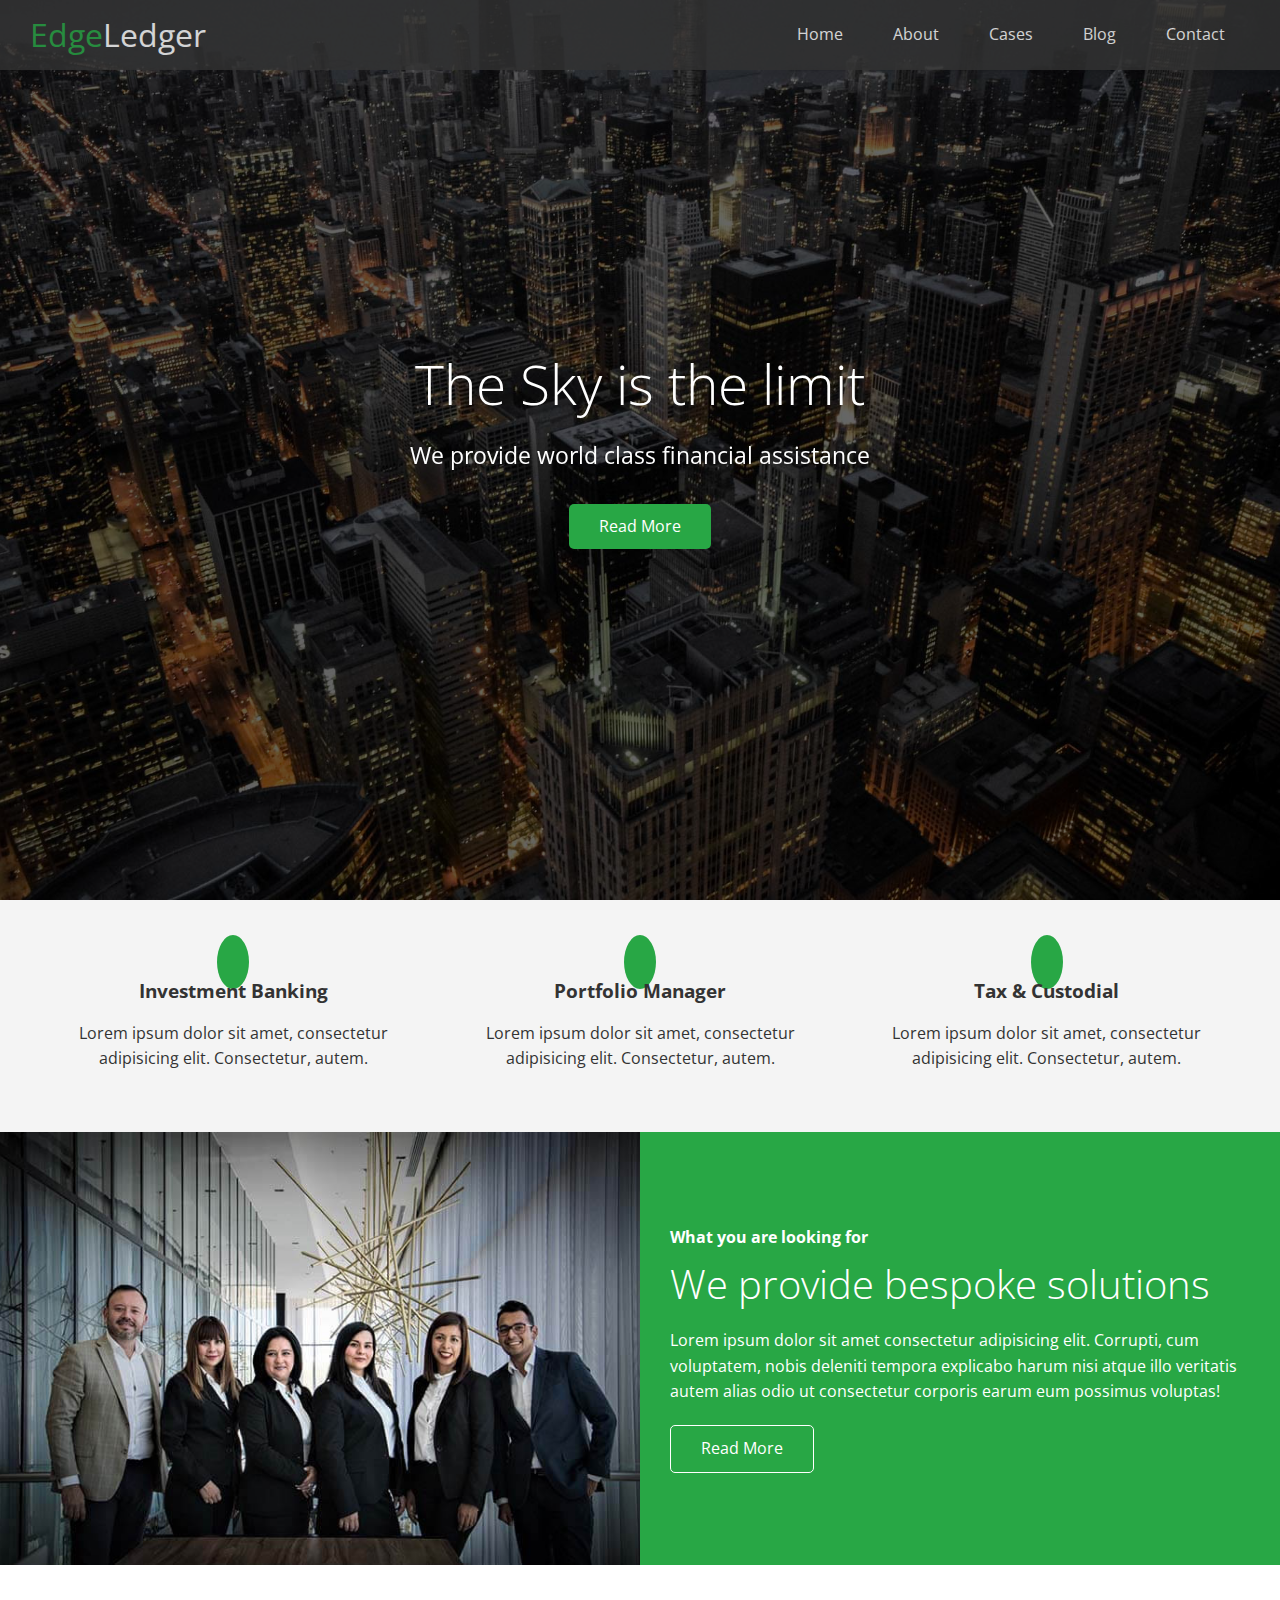
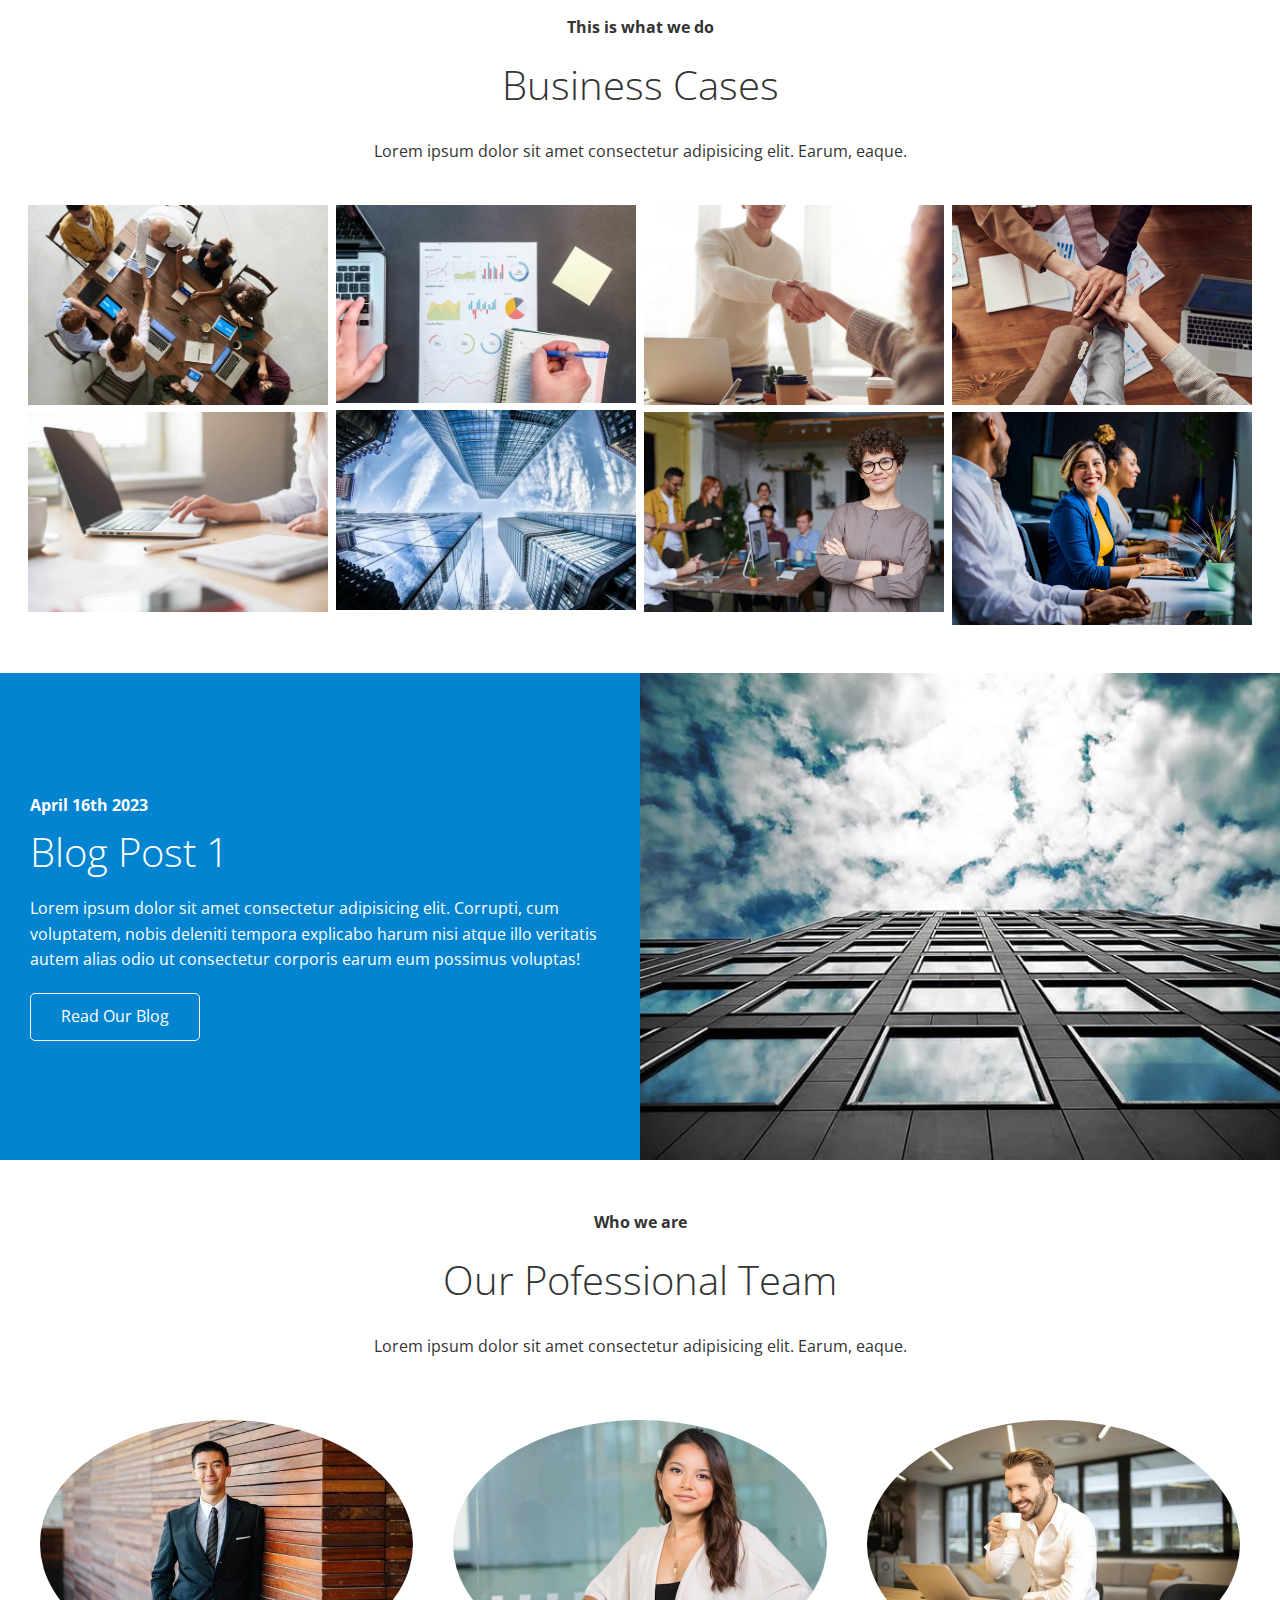
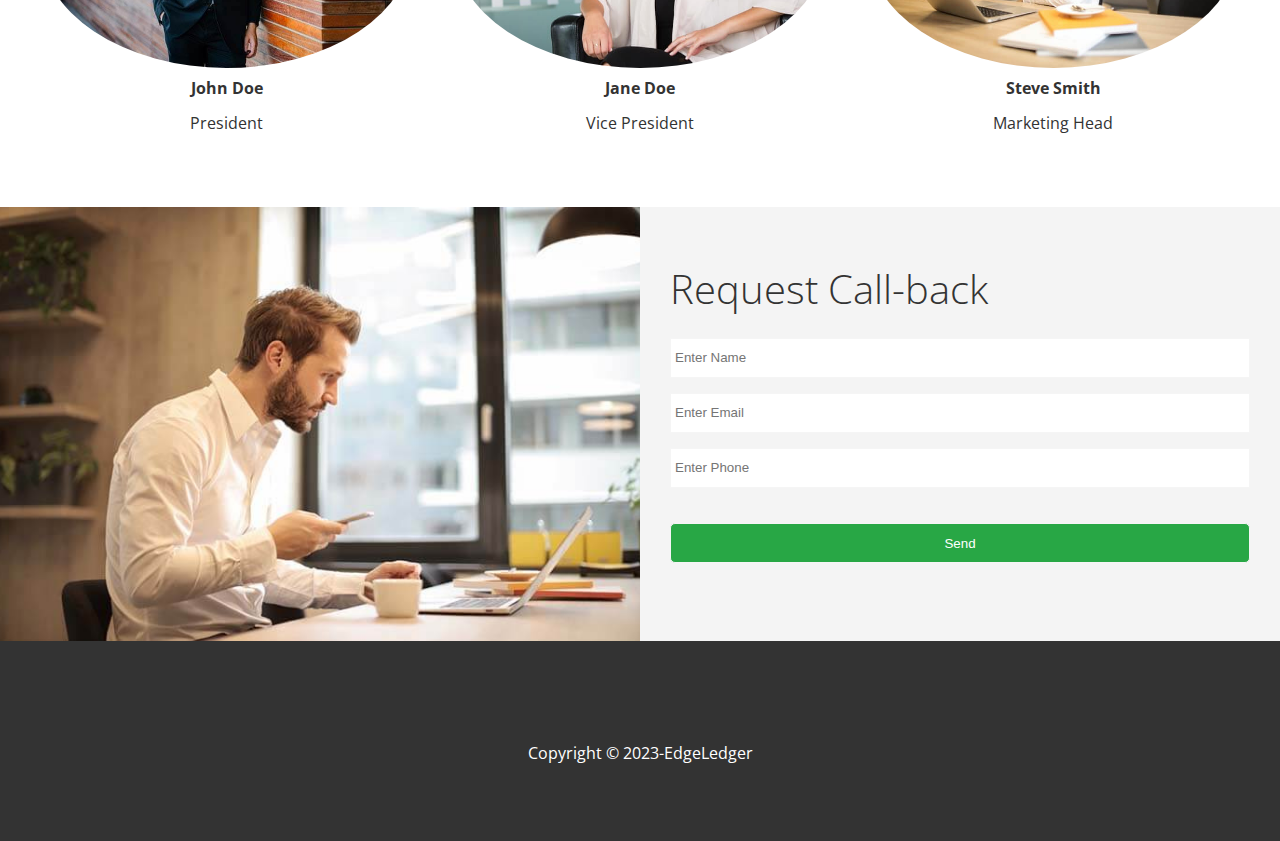
<file: index.html>
<!-- @format -->

<!DOCTYPE html>
<html lang="en">
  <head>
    <meta charset="UTF-8" />
    <meta http-equiv="X-UA-Compatible" content="IE=edge" />
    <meta name="viewport" content="width=device-width, initial-scale=1.0" />

    <!-- Font Awesome -->
    <link
      rel="stylesheet"
      href="https://cdnjs.cloudflare.com/ajax/libs/font-awesome/6.3.0/css/all.min.css"
      integrity="sha512-SzlrxWUlpfuzQ+pcUCosxcglQRNAq/DZjVsC0lE40xsADsfeQoEypE+enwcOiGjk/bSuGGKHEyjSoQ1zVisanQ=="
      crossorigin="anonymous"
      referrerpolicy="no-referrer"
    />

    <!-- Stylesheets -->
    <link rel="stylesheet" href="./css/utilities.css" />
    <link rel="stylesheet" href="./css/style.css" />
    <title>Welcome to EdgeLedger</title>
  </head>

  <body id="home">
    <header class="hero">
      <div id="navbar" class="navbar">
        <h1 class="logo">
          <span class="text-primary"><i class="fas fa-book-open"></i> Edge</span
          >Ledger
        </h1>
        <nav>
          <ul>
            <li><a href="#home">Home</a></li>
            <li><a href="#about">About</a></li>
            <li><a href="#cases">Cases</a></li>
            <li><a href="#blog">Blog</a></li>
            <li><a href="#contact">Contact</a></li>
          </ul>
        </nav>
      </div>

      <div class="content">
        <h1>The Sky is the limit</h1>
        <p>We provide world class financial assistance</p>
        <a href="#about" class="btn"
          ><i class="fas fa-chevron-right"></i> Read More</a
        >
      </div>
    </header>

    <main>
      <!-- About: Icons -->
      <section id="about" class="icons bg-light">
        <div class="flex-items">
          <div>
            <i class="fas fa-university fa-2x"></i>
            <div>
              <h3>Investment Banking</h3>
              <p>
                Lorem ipsum dolor sit amet, consectetur adipisicing elit.
                Consectetur, autem.
              </p>
            </div>
          </div>
          <div>
            <i class="fas fa-book-reader fa-2x"></i>
            <div>
              <h3>Portfolio Manager</h3>
              <p>
                Lorem ipsum dolor sit amet, consectetur adipisicing elit.
                Consectetur, autem.
              </p>
            </div>
          </div>
          <div>
            <i class="fas fa-pencil-alt fa-2x"></i>
            <div>
              <h3>Tax & Custodial</h3>
              <p>
                Lorem ipsum dolor sit amet, consectetur adipisicing elit.
                Consectetur, autem.
              </p>
            </div>
          </div>
        </div>
      </section>

      <!-- About: Solution -->
      <section class="solutions flex-columns">
        <div class="row">
          <div class="column">
            <div class="column-1">
              <img src="./image_resources/home/people.jpg" alt="" />
            </div>
          </div>
          <div class="column">
            <div class="column-2 bg-primary">
              <h4>What you are looking for</h4>
              <h2>We provide bespoke solutions</h2>
              <p>
                Lorem ipsum dolor sit amet consectetur adipisicing elit.
                Corrupti, cum voluptatem, nobis deleniti tempora explicabo harum
                nisi atque illo veritatis autem alias odio ut consectetur
                corporis earum eum possimus voluptas!
              </p>
              <a href="#" class="btn btn-outline">
                <i class="fas fa-chevron"></i>
                Read More
              </a>
            </div>
          </div>
        </div>
      </section>

      <!-- Cases -->
      <section id="cases" class="cases flex-grid section-padding">
        <header class="section-header">
          <h4>This is what we do</h4>
          <h2>Business Cases</h2>
          <p>
            Lorem ipsum dolor sit amet consectetur adipisicing elit. Earum,
            eaque.
          </p>
        </header>
        <div class="row">
          <div class="column">
            <img src="./image_resources/cases/cases1.jpg" alt="" />
            <img src="./image_resources/cases/cases2.jpg" alt="" />
          </div>
          <div class="column">
            <img src="./image_resources/cases/cases3.jpg" alt="" />
            <img src="./image_resources/cases/cases4.jpg" alt="" />
          </div>
          <div class="column">
            <img src="./image_resources/cases/cases5.jpg" alt="" />
            <img src="./image_resources/cases/cases6.jpg" alt="" />
          </div>
          <div class="column">
            <img src="./image_resources/cases/cases7.jpg" alt="" />
            <img src="./image_resources/cases/cases8.jpg" alt="" />
          </div>
        </div>
      </section>

      <!-- Blog -->
      <section id="blog" class="blog flex-columns flex-reverse">
        <div class="row">
          <div class="column">
            <div class="column-1">
              <img src="./image_resources/blog/blog1.jpg" alt="" />
            </div>
          </div>
          <div class="column">
            <div class="column-2 bg-secondary">
              <h4>April 16th 2023</h4>
              <h2>Blog Post 1</h2>
              <p>
                Lorem ipsum dolor sit amet consectetur adipisicing elit.
                Corrupti, cum voluptatem, nobis deleniti tempora explicabo harum
                nisi atque illo veritatis autem alias odio ut consectetur
                corporis earum eum possimus voluptas!
              </p>
              <a href="blog.html" class="btn btn-outline">
                <i class="fas fa-chevron"></i>
                Read Our Blog
              </a>
            </div>
          </div>
        </div>
      </section>

      <!-- Team -->

      <section id="team" class="team section-padding">
        <header class="section-header">
          <h4>Who we are</h4>
          <h2>Our Pofessional Team</h2>
          <p>
            Lorem ipsum dolor sit amet consectetur adipisicing elit. Earum,
            eaque.
          </p>
        </header>
        <div class="flex-items">
          <div>
            <img src="./image_resources/team/person1.jpg" alt="" />
            <h4>John Doe</h4>
            <p>President</p>
          </div>
          <div>
            <img src="./image_resources/team/person2.jpg" alt="" />
            <h4>Jane Doe</h4>
            <p>Vice President</p>
          </div>
          <div>
            <img src="./image_resources/team/person3.jpg" alt="" />
            <h4>Steve Smith</h4>
            <p>Marketing Head</p>
          </div>
        </div>
      </section>

      <!-- Contact -->
      <section id="contact" class="contact flex-columns">
        <div class="row">
          <div class="column">
            <div class="column-1">
              <img src="./image_resources/home/contact.jpg" alt="" />
            </div>
          </div>
          <div class="column">
            <div class="column-2 bg-light">
              <h2>Request Call-back</h2>
              <form
                name="contact"
                method="POST"
                data-netlify="true"
                class="callback-form"
              >
                <div class="form-control">
                  <label for="name"></label>
                  <input
                    type="text"
                    name="name"
                    id="name"
                    placeholder="Enter Name"
                  />
                </div>
                <div class="form-control">
                  <label for="email"></label>
                  <input
                    type="email"
                    name="email"
                    id="email"
                    placeholder="Enter Email"
                  />
                </div>
                <div class="form-control">
                  <label for="phone"></label>
                  <input
                    type="text"
                    name="phone"
                    id="phone"
                    placeholder="Enter Phone"
                  />
                </div>
                <input type="submit" value="Send" id="submit" class="btn" />
              </form>
            </div>
          </div>
        </div>
      </section>
    </main>

    <footer class="footer bg-dark">
      <div class="social">
        <a href=""><i class="fab fa-facebook fa-2x"></i></a>
        <a href=""><i class="fab fa-youtube fa-2x"></i></a>
        <a href=""><i class="fab fa-linkedin fa-2x"></i></a>
        <a href=""><i class="fab fa-twitter fa-2x"></i></a>
      </div>
      <p>Copyright &copy; 2023-EdgeLedger</p>
    </footer>
  </body>
</html>
</file>
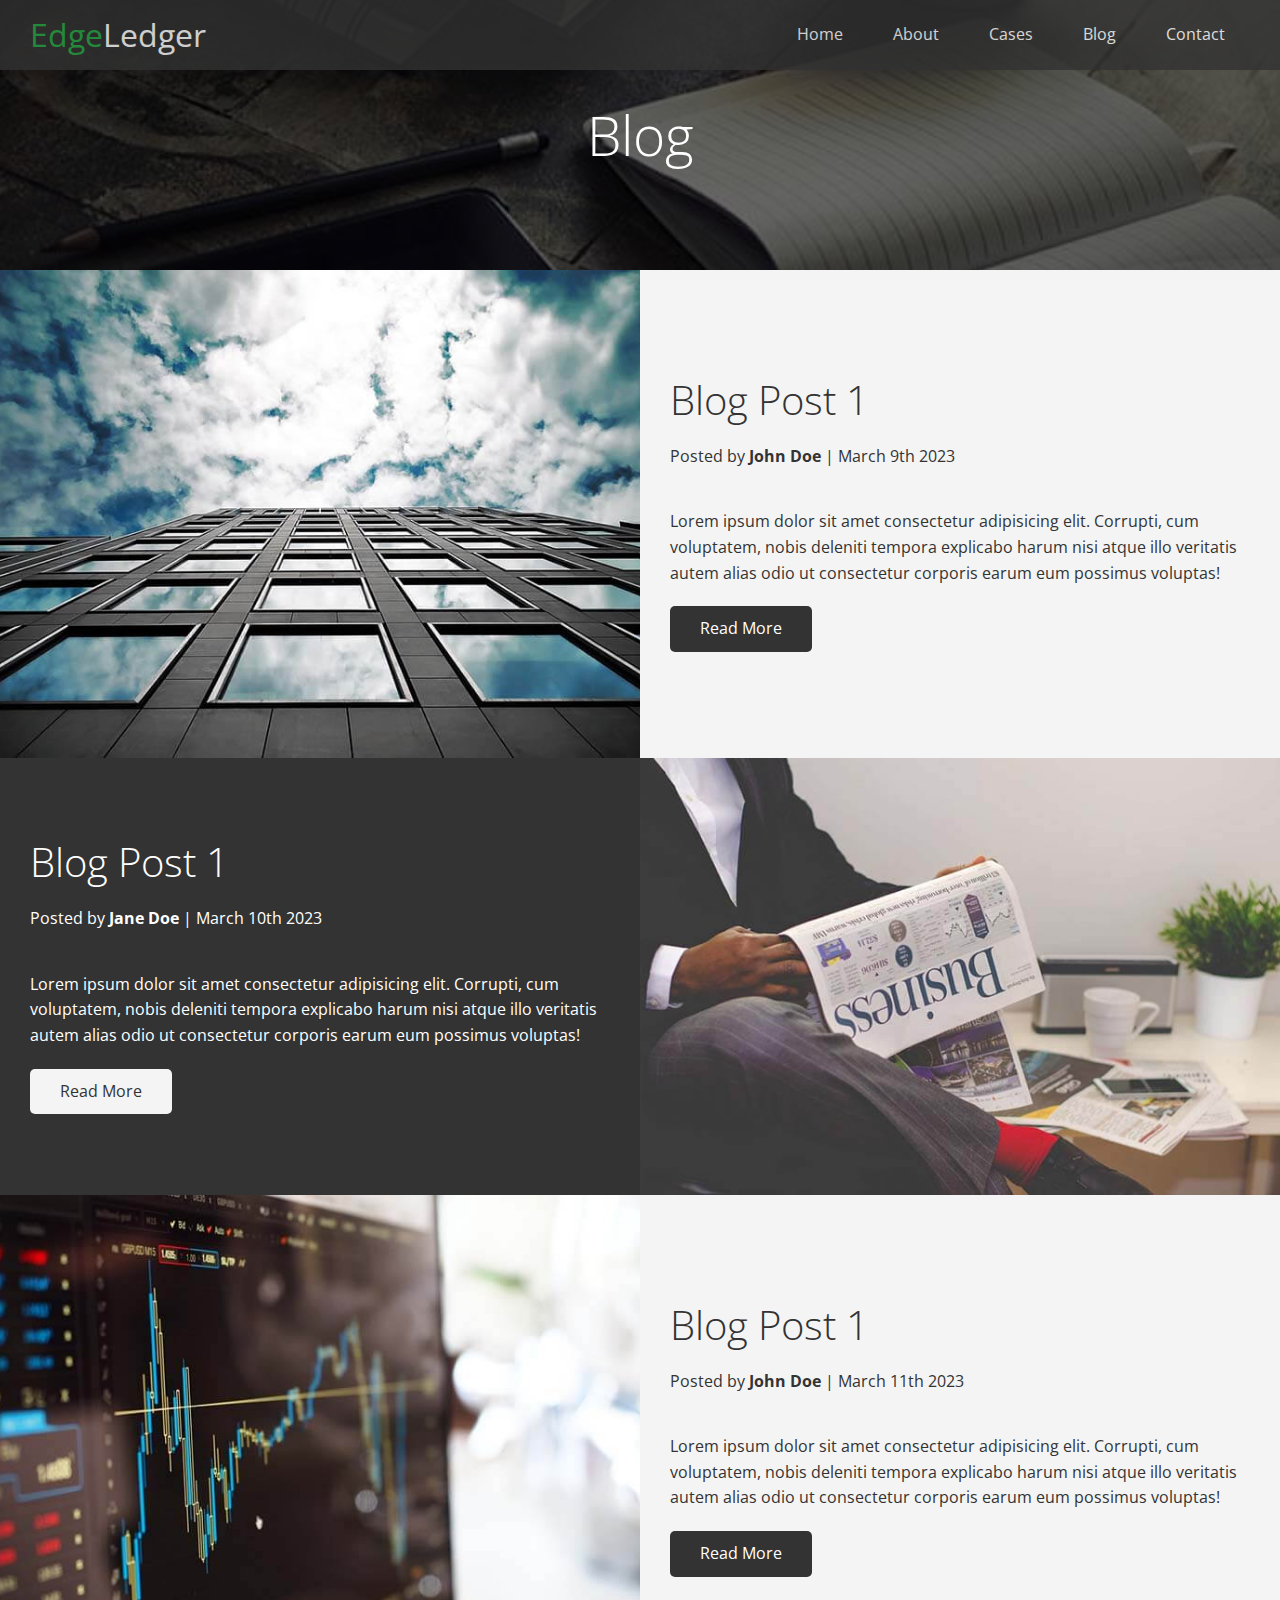
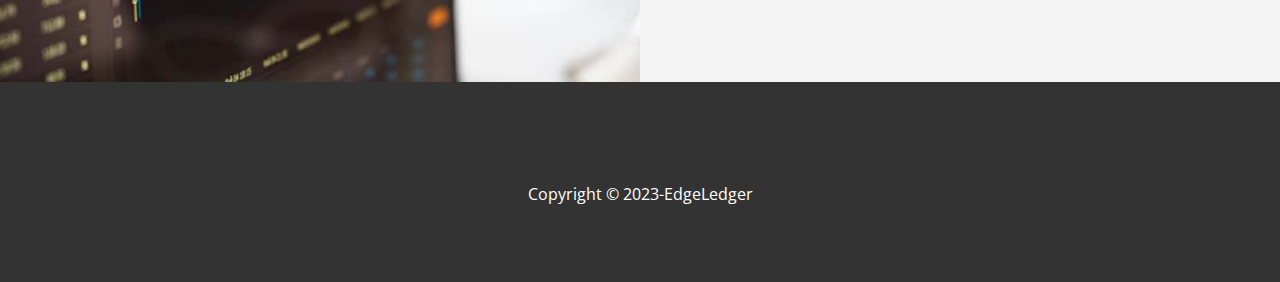
<file: blog.html>
<!-- @format -->

<!DOCTYPE html>
<html lang="en">
  <head>
    <meta charset="UTF-8" />
    <meta http-equiv="X-UA-Compatible" content="IE=edge" />
    <meta name="viewport" content="width=device-width, initial-scale=1.0" />

    <!-- Font Awesome -->
    <link
      rel="stylesheet"
      href="https://cdnjs.cloudflare.com/ajax/libs/font-awesome/6.3.0/css/all.min.css"
      integrity="sha512-SzlrxWUlpfuzQ+pcUCosxcglQRNAq/DZjVsC0lE40xsADsfeQoEypE+enwcOiGjk/bSuGGKHEyjSoQ1zVisanQ=="
      crossorigin="anonymous"
      referrerpolicy="no-referrer"
    />

    <!-- Stylesheets -->
    <link rel="stylesheet" href="./css/utilities.css" />
    <link rel="stylesheet" href="./css/style.css" />
    <title>Our Blog</title>
  </head>

  <body id="home">
    <header class="hero blog">
      <div id="navbar" class="navbar">
        <h1 class="logo">
          <span class="text-primary"><i class="fas fa-book-open"></i> Edge</span
          >Ledger
        </h1>
        <nav>
          <ul>
            <li><a href="index.html">Home</a></li>
            <li><a href="index.html#about">About</a></li>
            <li><a href="index.htm#cases">Cases</a></li>
            <li><a href="index.html#blog">Blog</a></li>
            <li><a href="index.html#contact">Contact</a></li>
          </ul>
        </nav>
      </div>

      <div class="content">
        <h1>Blog</h1>
      </div>
    </header>

    <main>
      <article class="flex-columns">
        <div class="row">
          <div class="column">
            <div class="column-1">
              <img src="./image_resources/blog/blog1.jpg" alt="" />
            </div>
          </div>
          <div class="column">
            <div class="column-2 bg-light">
              <h2>Blog Post 1</h2>
              <p class="meta">
                <i class="fas fa-user"></i> Posted by
                <strong>John Doe</strong> | March 9th 2023
              </p>
              <p>
                Lorem ipsum dolor sit amet consectetur adipisicing elit.
                Corrupti, cum voluptatem, nobis deleniti tempora explicabo harum
                nisi atque illo veritatis autem alias odio ut consectetur
                corporis earum eum possimus voluptas!
              </p>
              <a href="post.html" class="btn btn-dark">
                <i class="fas fa-chevron"></i>
                Read More
              </a>
            </div>
          </div>
        </div>
      </article>

      <article class="flex-columns flex-reverse">
        <div class="row">
          <div class="column">
            <div class="column-1">
              <img src="./image_resources/blog/blog2.jpg" alt="" />
            </div>
          </div>
          <div class="column">
            <div class="column-2 bg-dark">
              <h2>Blog Post 1</h2>
              <p class="meta">
                <i class="fas fa-user"></i> Posted by
                <strong>Jane Doe</strong> | March 10th 2023
              </p>
              <p>
                Lorem ipsum dolor sit amet consectetur adipisicing elit.
                Corrupti, cum voluptatem, nobis deleniti tempora explicabo harum
                nisi atque illo veritatis autem alias odio ut consectetur
                corporis earum eum possimus voluptas!
              </p>
              <a href="post.html" class="btn btn-light">
                <i class="fas fa-chevron"></i>
                Read More
              </a>
            </div>
          </div>
        </div>
      </article>

      <article class="flex-columns">
        <div class="row">
          <div class="column">
            <div class="column-1">
              <img src="./image_resources/blog/blog3.jpg" alt="" />
            </div>
          </div>
          <div class="column">
            <div class="column-2 bg-light">
              <h2>Blog Post 1</h2>
              <p class="meta">
                <i class="fas fa-user"></i> Posted by
                <strong>John Doe</strong> | March 11th 2023
              </p>
              <p>
                Lorem ipsum dolor sit amet consectetur adipisicing elit.
                Corrupti, cum voluptatem, nobis deleniti tempora explicabo harum
                nisi atque illo veritatis autem alias odio ut consectetur
                corporis earum eum possimus voluptas!
              </p>
              <a href="post.html" class="btn btn-dark">
                <i class="fas fa-chevron"></i>
                Read More
              </a>
            </div>
          </div>
        </div>
      </article>
    </main>

    <footer class="footer bg-dark">
      <div class="social">
        <a href=""><i class="fab fa-facebook fa-2x"></i></a>
        <a href=""><i class="fab fa-youtube fa-2x"></i></a>
        <a href=""><i class="fab fa-linkedin fa-2x"></i></a>
        <a href=""><i class="fab fa-twitter fa-2x"></i></a>
      </div>
      <p>Copyright &copy; 2023-EdgeLedger</p>
    </footer>
  </body>
</html>
</file>
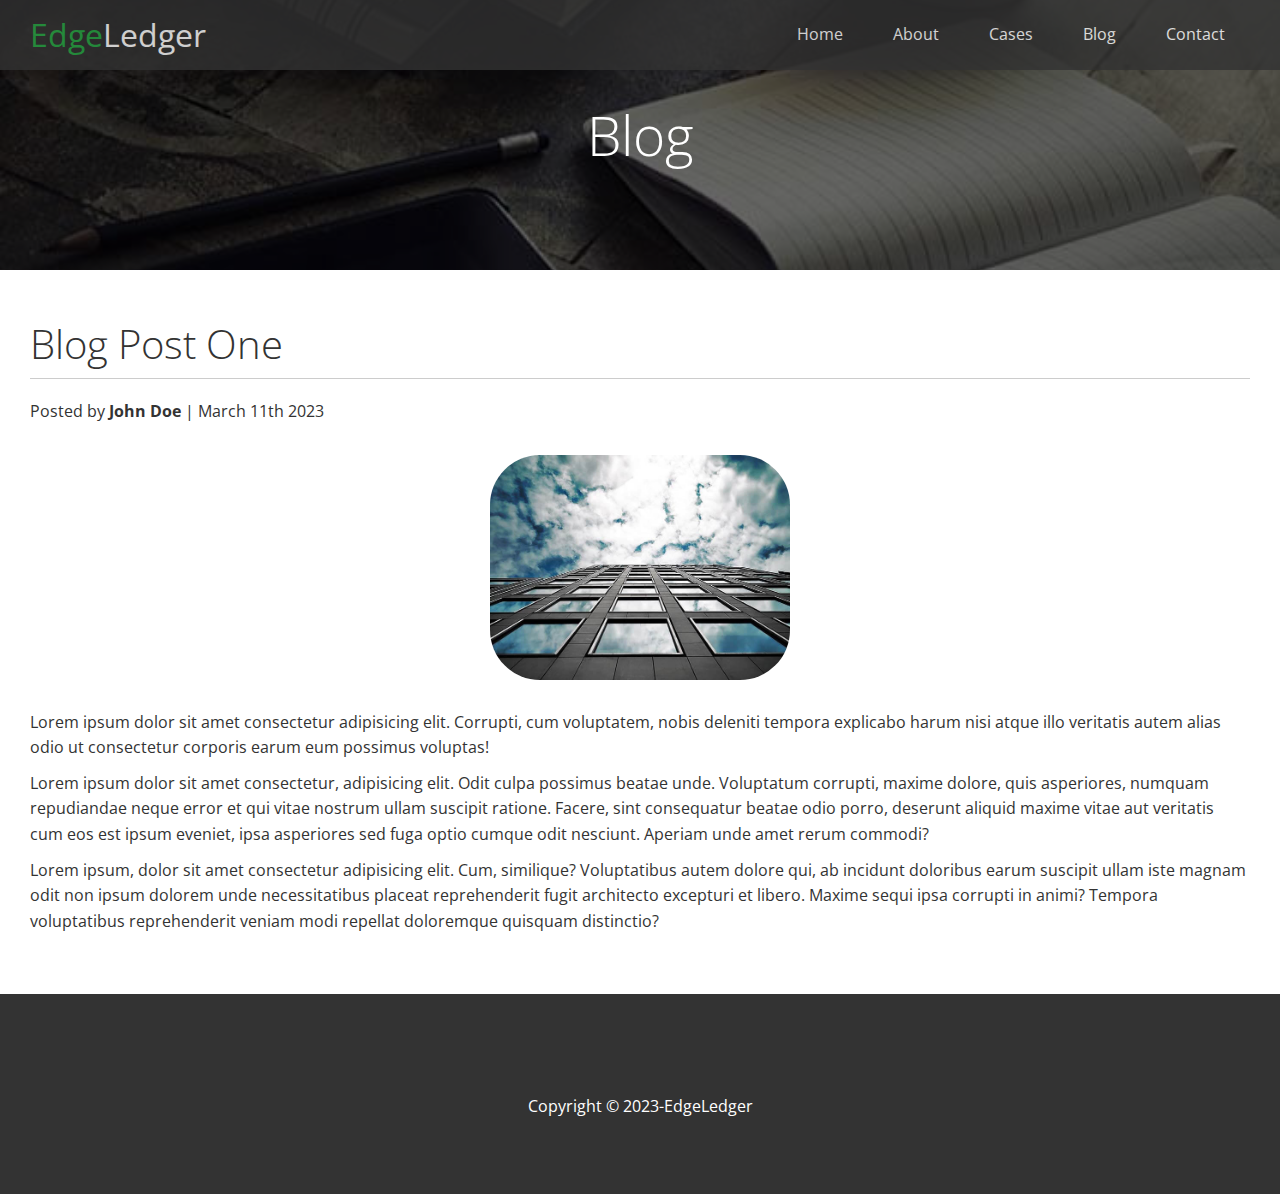
<file: post.html>
<!-- @format -->

<!DOCTYPE html>
<html lang="en">
  <head>
    <meta charset="UTF-8" />
    <meta http-equiv="X-UA-Compatible" content="IE=edge" />
    <meta name="viewport" content="width=device-width, initial-scale=1.0" />

    <!-- Font Awesome -->
    <link
      rel="stylesheet"
      href="https://cdnjs.cloudflare.com/ajax/libs/font-awesome/6.3.0/css/all.min.css"
      integrity="sha512-SzlrxWUlpfuzQ+pcUCosxcglQRNAq/DZjVsC0lE40xsADsfeQoEypE+enwcOiGjk/bSuGGKHEyjSoQ1zVisanQ=="
      crossorigin="anonymous"
      referrerpolicy="no-referrer"
    />

    <!-- Stylesheets -->
    <link rel="stylesheet" href="./css/utilities.css" />
    <link rel="stylesheet" href="./css/style.css" />
    <title>Post One</title>
  </head>

  <body id="home">
    <header class="hero blog">
      <div id="navbar" class="navbar">
        <h1 class="logo">
          <span class="text-primary"><i class="fas fa-book-open"></i> Edge</span
          >Ledger
        </h1>
        <nav>
          <ul>
            <li><a href="index.html">Home</a></li>
            <li><a href="index.html#about">About</a></li>
            <li><a href="index.htm#cases">Cases</a></li>
            <li><a href="index.html#blog">Blog</a></li>
            <li><a href="index.html#contact">Contact</a></li>
          </ul>
        </nav>
      </div>

      <div class="content">
        <h1>Blog</h1>
      </div>
    </header>

    <main>
      <section class="post">
        <h2>Blog Post One</h2>
        <p class="meta">
          <i class="fas fa-user"></i> Posted by <strong>John Doe</strong> |
          March 11th 2023
        </p>
        <img src="./image_resources/blog/blog1.jpg" alt="" />
        <p>
          Lorem ipsum dolor sit amet consectetur adipisicing elit. Corrupti, cum
          voluptatem, nobis deleniti tempora explicabo harum nisi atque illo
          veritatis autem alias odio ut consectetur corporis earum eum possimus
          voluptas!
        </p>
        <p>
          Lorem ipsum dolor sit amet consectetur, adipisicing elit. Odit culpa
          possimus beatae unde. Voluptatum corrupti, maxime dolore, quis
          asperiores, numquam repudiandae neque error et qui vitae nostrum ullam
          suscipit ratione. Facere, sint consequatur beatae odio porro, deserunt
          aliquid maxime vitae aut veritatis cum eos est ipsum eveniet, ipsa
          asperiores sed fuga optio cumque odit nesciunt. Aperiam unde amet
          rerum commodi?
        </p>
        <p>
          Lorem ipsum, dolor sit amet consectetur adipisicing elit. Cum,
          similique? Voluptatibus autem dolore qui, ab incidunt doloribus earum
          suscipit ullam iste magnam odit non ipsum dolorem unde necessitatibus
          placeat reprehenderit fugit architecto excepturi et libero. Maxime
          sequi ipsa corrupti in animi? Tempora voluptatibus reprehenderit
          veniam modi repellat doloremque quisquam distinctio?
        </p>
      </section>
    </main>

    <footer class="footer bg-dark">
      <div class="social">
        <a href=""><i class="fab fa-facebook fa-2x"></i></a>
        <a href=""><i class="fab fa-youtube fa-2x"></i></a>
        <a href=""><i class="fab fa-linkedin fa-2x"></i></a>
        <a href=""><i class="fab fa-twitter fa-2x"></i></a>
      </div>
      <p>Copyright &copy; 2023-EdgeLedger</p>
    </footer>
  </body>
</html>
</file>
<file: css/utilities.css>
/**
 * Text Styles
 *
 * @format
 */

.text-primary {
  color: #28a745;
}

.text-secondary {
  color: #0284d0;
}

/* Button */
.btn {
  cursor: pointer;
  display: inline-block;
  padding: 10px 30px;
  color: #fff;
  background: #28a745;
  border: none;
  border-radius: 5px;
}

.btn:hover {
  opacity: 0.9;
}

.btn-primary,
.bg-primary {
  background: #28a745;
  color: #fff;
}

.btn-secondary,
.bg-secondary {
  background: #0284d0;
  color: #fff;
}

.btn-dark,
.bg-dark {
  background: #333;
  color: #fff;
}

.btn-light,
.bg-light {
  background: #f4f4f4;
  color: #333;
}

.btn-outline {
  background: transparent;
  border: 1px solid #fff;
}

/* Flex Items */

.flex-items {
  display: flex;
  text-align: center;
  justify-content: center;
  text-align: center;
  height: 100%;
}

.flex-items > div {
  padding: 20px;
}

/* Flex columns */

.flex-columns.flex-reverse .row {
  flex-direction: row-reverse;
}

.flex-columns .row {
  display: flex;
  flex-direction: row;
  flex-wrap: wrap;
  width: 100%;
}

.flex-columns .column {
  display: flex;
  flex-direction: column;
  flex-basis: 100%;
  flex: 1;
}

.flex-columns .column .column-1,
.flex-columns .column .column-2 {
  height: 100%;
}

.flex-columns img {
  width: 100%;
  height: 100%;
  object-fit: cover;
}

.flex-columns .column-2 {
  display: flex;
  flex-direction: column;
  align-items: flex-start;
  justify-content: center;
  padding: 30px;
}

.flex-columns h2 {
  font-size: 40px;
  font-weight: 100;
}

.flex-columns h4 {
  margin-bottom: 10px;
}

.flex-columns p {
  margin: 20px 0;
}

/* Section Header */

.section-header {
  padding: 30px;
  display: flex;
  flex-direction: column;
  align-items: center;
  justify-content: center;
  text-align: center;
}

.section-header h2 {
  font-size: 40px;
  margin: 20px 0;
}

.section-padding {
  padding: 20px 20px 40px;
}

/* Flex grid */

.flex-grid .row {
  display: flex;
  flex-wrap: wrap;
  padding: 0 4px;
}

.flex-grid .column {
  flex: 25%;
  max-width: 25%;
  padding: 0 4px;
}
</file>
<file: css/style.css>
/** @format */

@import url("https://fonts.googleapis.com/css2?family=Open+Sans:wght@300;400&display=swap");

* {
  box-sizing: border-box;
  padding: 0;
  margin: 0;
}

body {
  font-family: "Open Sans", sans-serif;
  background: #fff;
  color: #333;
  line-height: 1.6;
}

ul {
  list-style: none;
}

a {
  color: #333;
  text-decoration: none;
}

h1,
h2 {
  font-weight: 300;
  line-height: 1.2;
}

p {
  margin: 10px 0;
}

img {
  width: 100%;
}

/* Nav bar */
.navbar {
  display: flex;
  align-items: center;
  justify-content: space-between;
  background: #333;
  color: #fff;
  opacity: 0.8;
  width: 100%;
  height: 70px;
  position: fixed;
  top: 0px;
  padding: 0 30px;
}

.navbar a {
  color: #fff;
  padding: 10px 20px;
  margin: 0 5px;
}

.navbar ul {
  display: flex;
}

.navbar a:hover {
  border-bottom: #28a745 2px solid;
}

.navbar .logo {
  font-weight: 400;
}

/* Header */
.hero {
  background: url("../image_resources/home/showcase.jpg") no-repeat center
    center/cover;
  height: 100vh;
  position: relative;
  color: #fff;
}

.hero .content {
  display: flex;
  flex-direction: column;
  align-items: center;
  justify-content: center;
  text-align: center;
  height: 100%;
  padding: 0 20px;
}

.hero .content h1 {
  font-size: 55px;
}

.hero .content p {
  font-size: 23px;
  max-width: 600px;
  margin: 20px 0 30px;
}

.hero::before {
  content: "";
  position: absolute;
  top: 0;
  left: 0;
  width: 100%;
  height: 100%;
  background: rgba(0, 0, 0, 0.6);
}

.hero * {
  z-index: 10;
}

/* For Blog */
.hero.blog {
  background: url("../image_resources/home/blog.jpg") no-repeat center
    center/cover;
  height: 30vh;
}

/* Icons */

.icons {
  padding: 30px;
}

.icons h3 {
  font-weight: bold;
  margin-bottom: 15px;
}

.icons i {
  background: #28a745;
  color: #fff;
  padding: 1rem;
  border-radius: 50%;
  margin-bottom: 15px;
}

.cases img:hover {
  opacity: 0.7;
}

.team img {
  border-radius: 50%;
}

/* Call back Form */

.callback-form {
  width: 100%;
  padding: 20px 0;
}

.callback-form label {
  display: block;
  margin-bottom: 5px;
}

.callback-form .form-control {
  margin-bottom: 15px;
}

.callback-form input {
  width: 100%;
  padding: 4px;
  height: 40px;
  border: #f5f5f5 1px solid;
}

.callback-form input:focus {
  outline-color: #28a745;
}

.callback-form .btn {
  padding: 12px;
  margin-top: 20px;
}

/* Post */

.post {
  padding: 50px 30px;
}

.post h2 {
  font-size: 40px;
  margin-bottom: 20px;
  padding-bottom: 10px;
  border-bottom: #ccc solid 1px;
}

.post .meta {
  margin-bottom: 30px;
}

.post img {
  width: 300px;
  border-radius: 50px;
  display: block;
  margin: 0 auto 30px;
}

/* Footer */

.footer {
  display: flex;
  flex-direction: column;
  align-items: center;
  justify-content: center;
  text-align: center;
  height: 200px;
}

.footer a {
  color: #fff;
}

.footer a:hover {
  color: #28a745;
}
.footer .social > * {
  margin-right: 30px;
}

/* Mobile */
@media (max-width: 768px) {
  .navbar {
    flex-direction: column;
    height: 120px;
    padding: 20px;
  }

  .navbar a {
    padding: 10px 10px;
    margin: 3px;
  }

  .flex-items {
    flex-direction: column;
  }

  .flex-columns .column,
  .flex-grid .column {
    flex: 100%;
    max-width: 100%;
  }

  .team img {
    width: 70%;
  }
}
</file>
